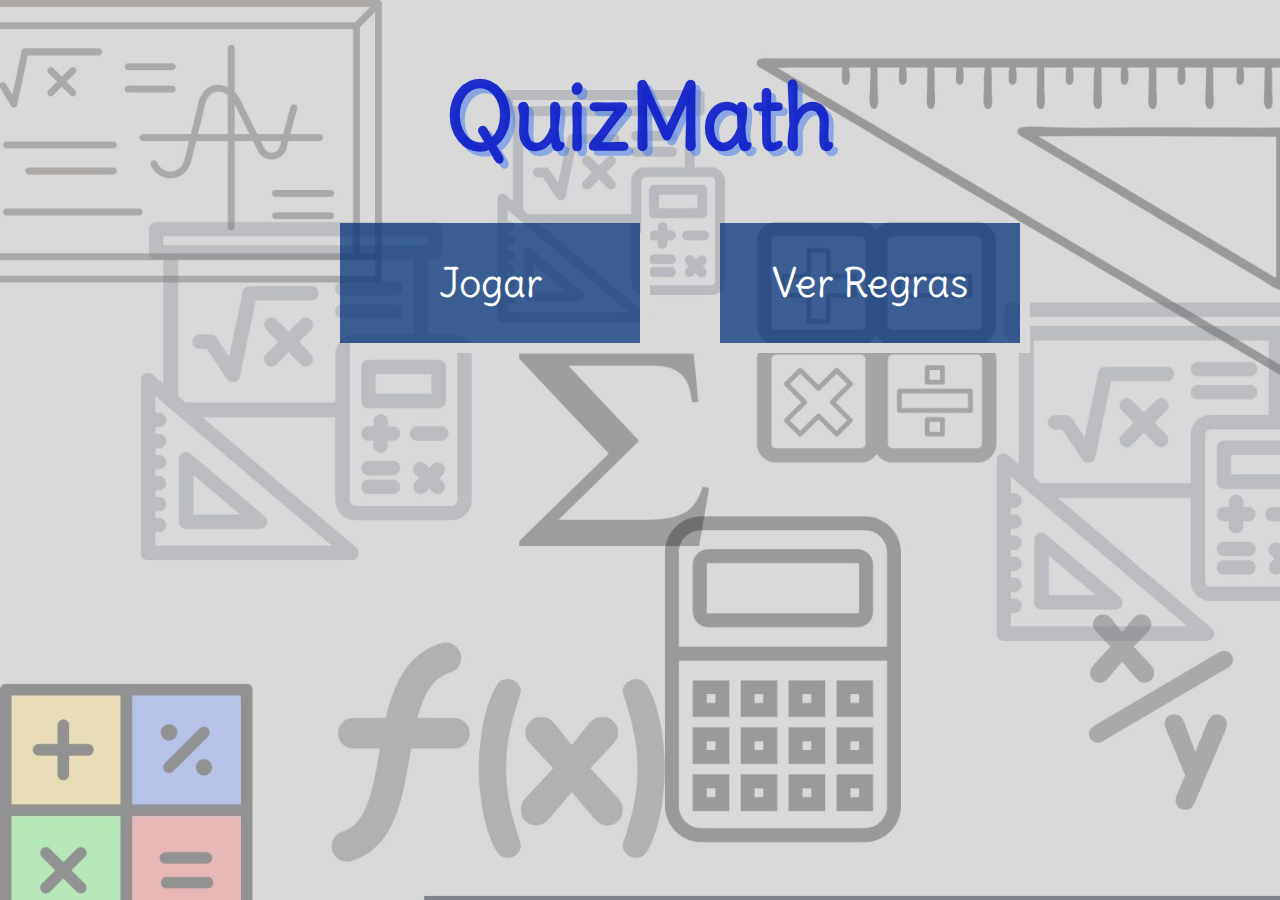
<file: index.html>
<!DOCTYPE html>
<html lang="pt-br">
  <head>
    <meta charset="UTF-8" />
    <meta http-equiv="X-UA-Compatible" content="IE=edge" />
    <meta name="viewport" content="width=device-width, initial-scale=1.0" />
    <link rel="stylesheet" href="assets/styles/style.css" />
    <title>Quizzmica</title>
  </head>
  <body>
    <div class="container">
      <h1 id="titulo">QuizMath</h1>

      <div class="opcoes">
        <a href="assets/pages/questions.html"><button>Jogar</button></a>
        <a href="assets/pages/regras.html"><button>Ver Regras</button></a>
      </div>
    </div>
  </body>
</html>
</file>
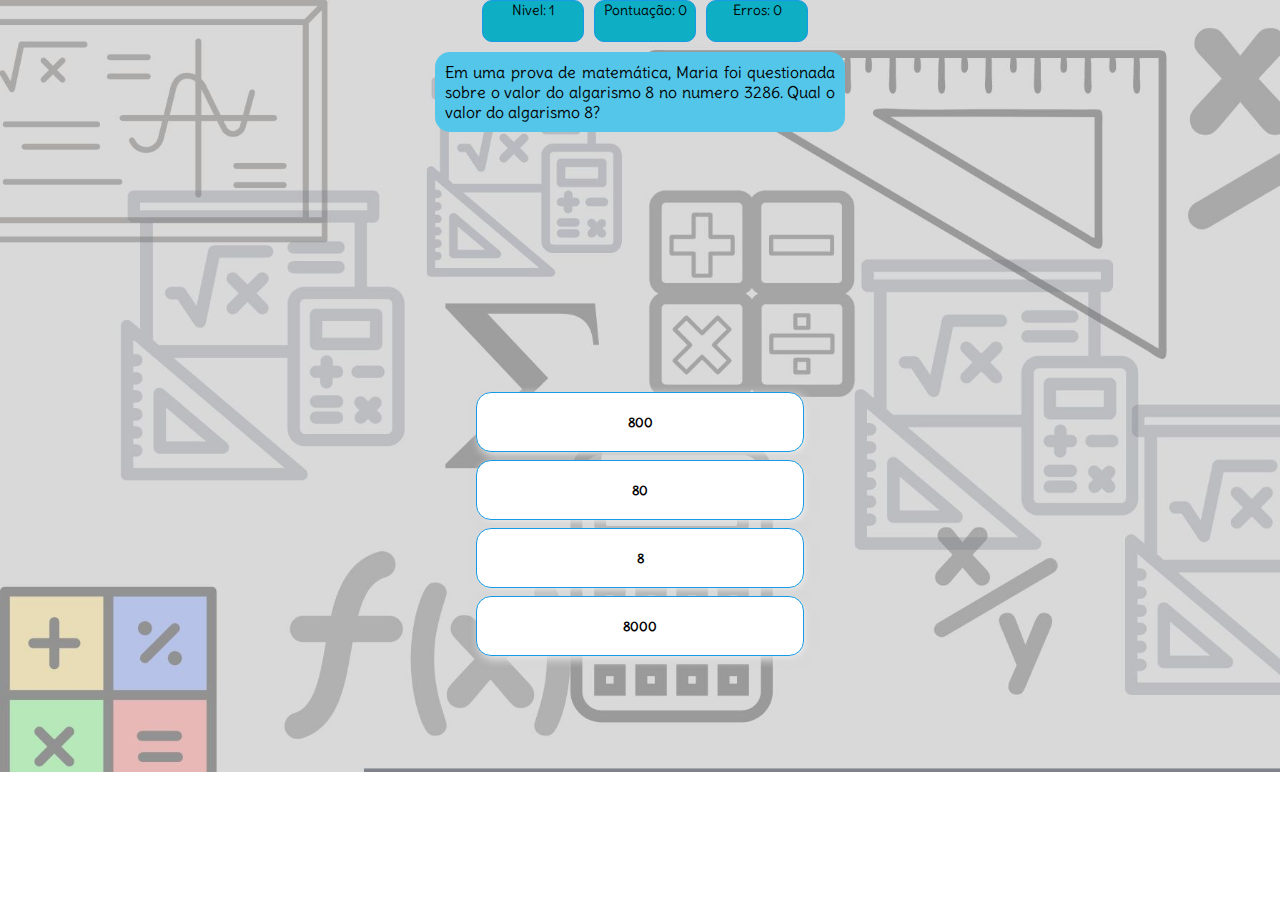
<file: assets/pages/questions.html>
<!DOCTYPE html>
<html lang="pt-br">
  <head>
    <meta charset="UTF-8" />
    <meta http-equiv="X-UA-Compatible" content="IE=edge" />
    <meta name="viewport" content="width=device-width, initial-scale=1.0" />
    <link rel="stylesheet" href="../styles/stylequestions.css" />
    <title>Questionário - QuizMath</title>
  </head>
  <body>
    <div class="container">
      <div class="elementos">
        <div class="pontuacao_nivel">
          <div id="nivel"></div>
          <div id="pontuacao"></div>
          <div id="erros"></div>
        </div>

        <div class="bloco">
          <section id="localQuestions">
            <section id="enunciado"></section>
            <section id="imagem"></section>
          </section>

          <div class="answers">
            <button onclick="checkAnswer(1)" class="alternativa" id="a1"></button>
            <button onclick="checkAnswer(2)" class="alternativa" id="a2"></button>
            <button onclick="checkAnswer(3)" class="alternativa" id="a3"></button>
            <button onclick="checkAnswer(4)" class="alternativa" id="a4"></button>
          </div>
        </div>
      </div>
    </div>
    <script src="../scripts/scriptquestions.js"></script>
    
  </body>
</html>
</file>
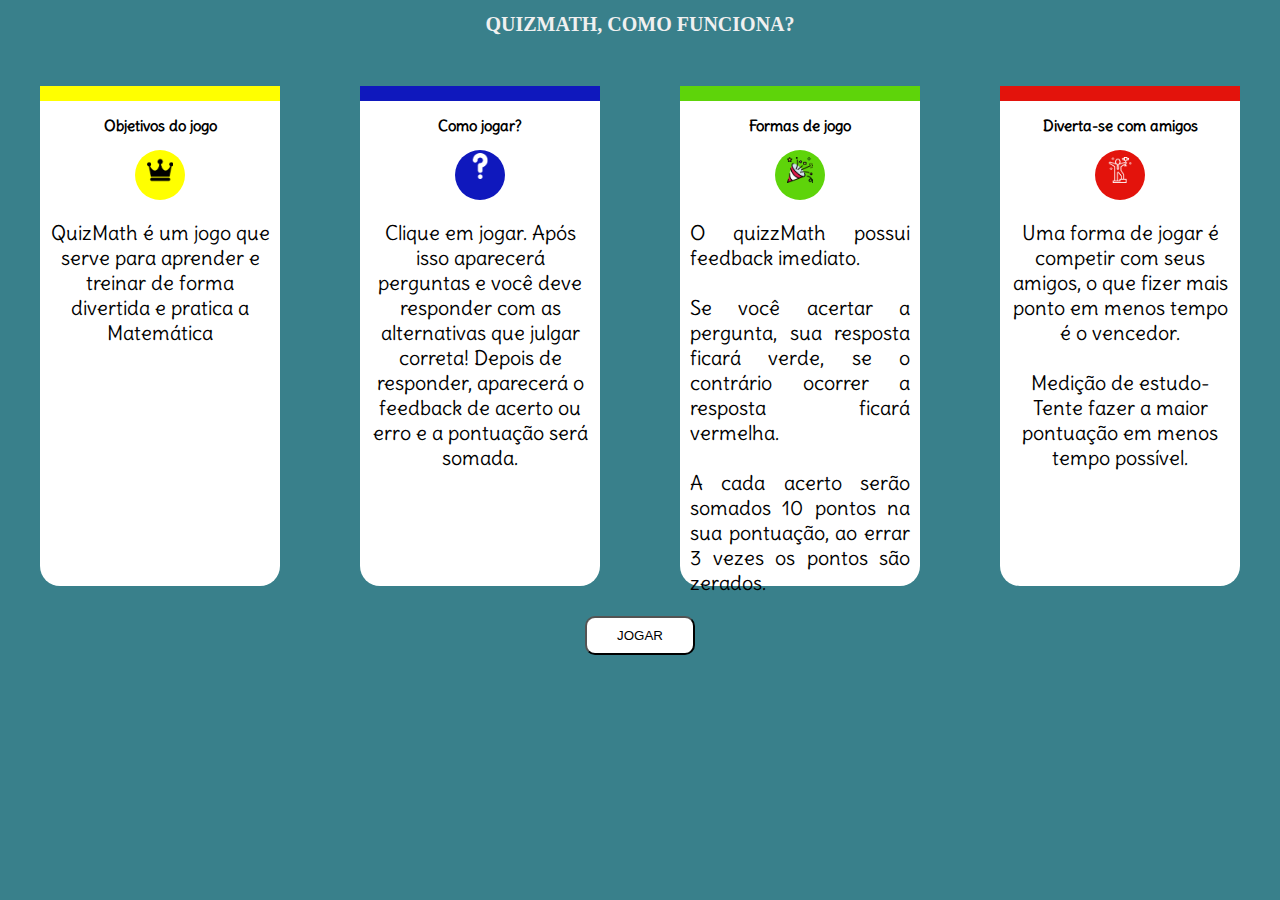
<file: assets/pages/regras.html>
<!DOCTYPE html>
<html lang="pt-br">
<head>
    <meta charset="UTF-8">
    <meta http-equiv="X-UA-Compatible" content="IE=edge">
    <meta name="viewport" content="width=device-width, initial-scale=1.0">
    <title>Quizmica - Regras</title>
    <link rel="stylesheet" href="../styles/styleRegras.css">
</head>
<body>

    <h1 id="titulo">QUIZMATH, COMO FUNCIONA? </h1>

    <div class="container" id="quadro1">   
        <div class="quadros">
            <div class="tema" id="primeiro"></div>
            <p class="titulo_quadrado">Objetivos do jogo</p>
            <div class="qualquer" id="quadro_um">
                <div class="imagem" id="imagem_um"></div>
            </div>
            <p class="informacoes">QuizMath é um jogo que serve para aprender e treinar de forma divertida e pratica a Matemática</p>

        </div>
        <div class="quadros" id="quadro2">
            <div class="tema" id="segundo"></div>
            <p class="titulo_quadrado">Como jogar?</p>
            <div class="qualquer" id="quadro_dois">
                <div class="imagem" id="imagem_dois"></div>
            </div>
            <p class="informacoes">Clique em jogar. Após isso aparecerá perguntas
                e você deve responder com as alternativas que julgar correta! Depois de responder, aparecerá o feedback de acerto ou erro e a pontuação será somada.
            </p>
            
        </div>
        <div class="quadros" id="quadro3">
            <div class="tema" id="terceiro"></div>
            <p class="titulo_quadrado">Formas de jogo</p>
            <div class="qualquer" id="quadro_tres">
                <div class="imagem" id="imagem_tres"></div>
            </div>
            <p class="informacoes" id="modo">
              O quizzMath possui feedback imediato. <br><br>
              Se você acertar a pergunta, sua resposta ficará verde, se o contrário ocorrer a resposta ficará vermelha. <br><br>
              A cada acerto serão somados 10 pontos na sua pontuação, ao errar 3 vezes os pontos são zerados.


            </p>
        </div>

        <div class="quadros" id="quadro4">
            <div class="tema" id="quarto"></div>
            <p class="titulo_quadrado">Diverta-se com amigos</p>
            <div class="qualquer" id="quadro_quatro">
                <div class="imagem" id="imagem_quatro"></div>
            </div>
            <p class="informacoes">
                Uma forma de jogar é competir com seus amigos, o que fizer mais ponto em menos tempo é o vencedor. <br>
                <br> Medição de estudo- Tente fazer a maior pontuação em menos tempo possível.
            </p>
        </div>
        
    </div>
    <a href="../pages/questions.html"><button>JOGAR</button></a>
    
</body>
</html>
</file>
<file: assets/styles/style.css>
@import url('https://fonts.googleapis.com/css2?family=Delius&display=swap');

body{
    margin: 0;
    padding: 0;

}

#titulo{
    color: #0c1fc9ea;
    font-family: 'Delius', cursive;
    font-size: 90px;
    text-shadow: 5px 5px rgba(69, 122, 236, 0.534);
    margin-bottom: -50px;
}

.container{
    display: flex;
    flex-direction: column;
    align-items: center;
    background: url(../images/Design\ sem\ nome.jpg);
    height: 100vh;
    width: 100vw;
    background-size: cover;
}

.opcoes{
    display: flex;
    align-items: center;
    flex-direction: row;
    margin-top: 90px;
}

button{
    width: 300px;
    height: 120px;
    background-color: #04347cbe;
    border: transparent;
    margin-top: 10px;
    margin-left: 80px;
    font-family: 'Delius', cursive;
    font-size:  40px;
    color: rgb(255, 255, 255);
    box-shadow: 10px 10px #D9D9D9;
}

@media screen and (max-width: 500px){
    
    #titulo{
        font-size: 80px;
    }

    .bloco{
        height: 20px;
        width: 40%;
    }

    .container{
        display: flex;
        flex-direction: column;
        align-items: center;
        justify-content: center;
    }

    button{
        height: 90px;
        width: 200px;
        font-size: 25px;
        margin-left: 10px;
        box-shadow: 8px 8px #D9D9D9;
    }

    .opcoes{
        display: flex;
        flex-direction: column;
    }

}
</file>
<file: assets/styles/stylequestions.css>
@import url('https://fonts.googleapis.com/css2?family=Delius&display=swap');

body{
    margin: 0;
    padding: 0;
}

.container{
    background: url(../images/Design\ sem\ nome.jpg);
    height: 150%;
    width: 100vw;
    background-size: cover, contain;
    display: flex;
    justify-content: center;
    align-items: center;
}
.pontuacao_nivel{
    display: flex;
    justify-content: center;
    font-family: 'Delius', cursive;
}

.pontuacao_nivel div{
    height: 40px;
    width: 100px;
    text-align: center;
    font-size: 14px;
    margin-left: 10px;
    border-radius: 10px;
    border: 0.1px solid rgb(24, 155, 231);
    background-color: rgb(14, 174, 196);
}
#localQuestions{
    display: flex;
    flex-direction: column;
    align-items: center;
    border-radius: 15px;
    height: 350px;
    width: 100%;
    gap: 10px;
}

#imagem{
    height: 200px;
    width: 200px;
    border: 0.1px solid rgb(24, 155, 231);
    border-radius: 15px;
    margin-left: 13.195px;
    background-color: rgb(255, 255, 255);
    margin-bottom: 10px;
}

#imagem img{
    background-position: center;
    margin-top: 10px;
    width: 100%;
}

#enunciado{
    height: auto;
    width: 390px;
    font-family: 'Delius', cursive;
    text-align:justify;
    padding: 10px;
    border-radius: 15px;
    margin-top: 10px;
    color: rgb(0, 0, 0);
    background-color: rgb(83, 198, 233);
}

.answers{
    display: flex;
    flex-direction: column;
    align-items: center;
    height: 380px;
    margin-top: 0px;
    gap: 8px;
    
}
.answers_image{
    display: flex;
    flex-direction: column;
    align-items: center;
    justify-content: center;
    height: 380px;
    margin-top: 10px;
    gap: 8px;

}

.alternativa{
    text-align: center;
    padding: 5%;
    width: 80%;
    border: 0.1px solid rgb(24, 155, 231);
    border-radius: 15px;
    box-shadow: 3px 3px 10px rgb(240, 240, 240), 3px 3px 10px rgba(167, 166, 166, 0.548);
    background-color: rgb(255, 255, 255);
    font-family: 'Delius', cursive;
    font-weight: 700;
}

.alternativa_image{
    text-align: center;
    padding: 5%;
    height: 170px;
    width: 200px;
    border: transparent;
    border-radius: 15px;
    box-shadow: 3px 3px 10px rgb(240, 240, 240), 3px 3px 10px rgba(167, 166, 166, 0.548);
    background-color: rgb(255, 255, 255);
}

.primeira_linha, .segunda_linha{
    display: flex;
}
.primeira_linha > #a2, .segunda_linha > #a4{
    margin-left: 30px;
}

@media screen and (max-width: 500px) {
    .bloco{
        height: 100%;
        width: 90%;
    }

    .container{
        background-size: contain, cover;
    }

    .imagem{
        height: 140px;
    }
    #enunciado{
        font-size: 14px;
        height: auto;
        width: 300px;
    }
}
@media screen and (max-width: 300px) {

    .imagem{
        height: 140px;
    }
    #enunciado{
        font-size: 14px;
        height: auto;
        width: auto;
    }

    #localQuestions{
        height: auto;
    }
}
</file>
<file: assets/styles/styleRegras.css>
@import url('https://fonts.googleapis.com/css2?family=Delius&display=swap');

body{
    background-color: #39808b;
    margin: 0;
    padding: 0;
    text-align: center;
    font-family: 'Delius', cursive;
}

#titulo{
    color: #f0f0f0;
    font-family: cursive;
    font-size: 20px;
    margin-bottom: -50px;    
}

.container{
    display: flex;
    flex-direction: row;
    align-items: center;
}

.quadros{
    border-radius: 0px 0px 20px 20px ;
    width: 60%;
    height: 500px;
    color: rgb(0, 0, 0);
    align-items: center;
    margin-left: 40px;
    margin-right: 40px;
    margin-top: 100px;
    border: transparent;
    background-color: white;
}

.titulo_quadrado{
    
    font-size: 15px;
    font-weight: bold;
}

.informacoes{
    font-size: 20px;
    padding: 0px 10px 0px 10px;

}

button{
    margin: 30px;
    padding: 10px 30px;
    background-color: white;
    border-radius: 10px;
}

#imagem_um{
    background: url(../images/coroa.png);
    background-size: contain, cover;
    background-repeat: no-repeat;
    height: 4vh;
    width: 2vw;
    display: block;
    margin-left: auto;
    margin-right: auto;
}

.tema{
    width: auto;
    height: 15px;
    
}
#primeiro{
    background-color: #ffff00;
}

#quadro_um{
    height: 50px;
    width: 50px;
    background-color: #ffff00;
    display: flex;
    justify-content: center;
    align-items: center;
    margin-left: auto;
    margin-right: auto;
    border-radius: 50%;
}

.qualquer{
    height: 50px;
    width: 50px;
    display: flex;
    justify-content: center;
    align-items: center;
    margin-left: auto;
    margin-right: auto;
    border-radius: 50%;
}

#quadro_dois{
    height: 50px;
    width: 50px;
    background-color: rgb(15, 24, 189);
    display: flex;
    justify-content: center;
    align-items: center;
    margin-left: auto;
    margin-right: auto;
    border-radius: 50%;
}

#imagem_dois{
    background:url(../images/duvida.png);
    background-size: contain, cover;
    background-repeat: no-repeat;
    height: 5vh;
    width: 2vw;
    display: block;
    margin-left: auto;
    margin-right: auto;
}

#segundo{
    background-color: rgb(15, 24, 189);   
}

#terceiro{
    background-color: rgb(94, 212, 10);
}

#imagem_tres{
    background:url(../images/diversao.png);
    background-size: contain, cover;
    background-repeat: no-repeat;
    height: 4vh;
    width: 2vw;
    display: block;
    margin-left: auto;
    margin-right: auto;
}

#quadro_tres{
    height: 50px;
    width: 50px;
    background-color: rgb(94, 212, 10);
    display: flex;
    justify-content: center;
    align-items: center;
    margin-left: auto;
    margin-right: auto;
    border-radius: 50%;
}

#modo{
    text-align: justify;
}

#quarto{
    background-color: rgb(227, 19, 12);
}

#imagem_quatro{
    background:url(../images/vencedor.png);
    background-size: contain, cover;
    background-repeat: no-repeat;
    height: 4vh;
    width: 2vw;
    display: block;
    margin-left: auto;
    margin-right: auto;
}

#quadro_quatro{
    height: 50px;
    width: 50px;
    background-color: rgb(227, 19, 12);
    display: flex;
    justify-content: center;
    align-items: center;
    margin-left: auto;
    margin-right: auto;
    border-radius: 50%;
}

@media screen and (max-width: 1050px) {
    .container{
        flex-direction: column;
    }

    #imagem_um, #imagem_dois, #imagem_tres, #imagem_quatro{
        height: 3vh;
        width: 4vw;
    }
  
}

@media screen and (max-width: 450px){
    #imagem_um, #imagem_dois, #imagem_tres, #imagem_quatro{
        height: 3vh;
        width: 6vw;
    }

    #quadro1, #quadro2, #quadro3, #quadro4{
        height: auto;
    }
}
</file>
